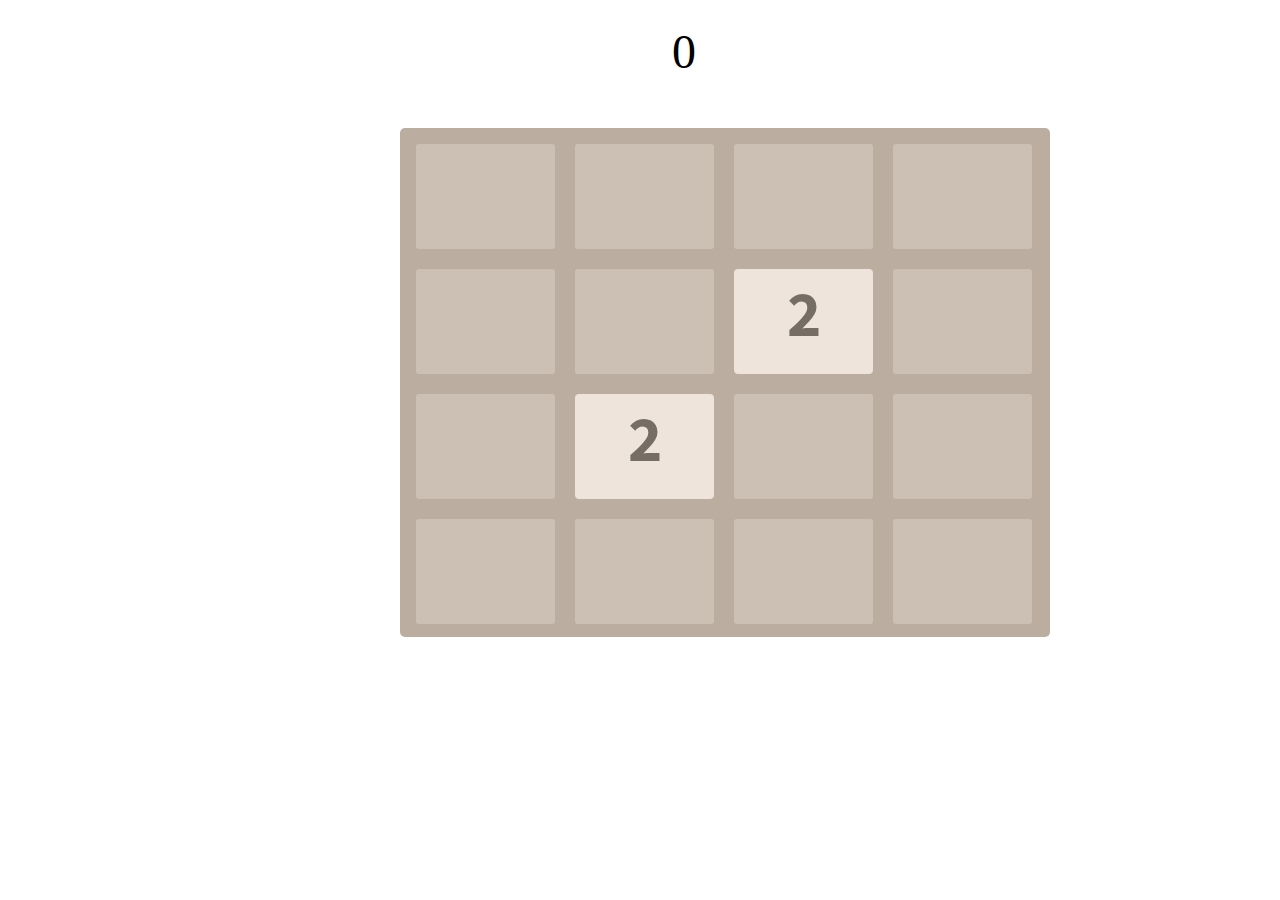
<file: 2048/index.html>
<!DOCTYPE html>
<html>
<head>
	<title>2048</title>
	<link href="https://fonts.googleapis.com/css?family=Source+Sans+Pro" rel="stylesheet">
	<link rel="stylesheet" type="text/css" href="main.css">
</head>
<body>
	<main id="game-board">
		<div class = "tile row0 col0">
			<a></a>
		</div>
		<div class = "tile row0 col1">
			<a></a>
		</div>
		<div class = "tile row0 col2">
			<a></a>
		</div>
		<div class = "tile row0 col3">
			<a></a>
		</div>
		<div class = "tile row1 col0">
			<a></a>
		</div>
		<div class = "tile row1 col1">
			<a></a>
		</div>
		<div class = "tile row1 col2">
			<a></a>
		</div>
		<div class = "tile row1 col3">
			<a></a>
		</div>
		<div class = "tile row2 col0">
			<a></a>
		</div>
		<div class = "tile row2 col1">
			<a></a>
		</div>
		<div class = "tile row2 col2">
			<a></a>
		</div>
		<div class = "tile row2 col3">
			<a></a>
		</div>
		<div class = "tile row3 col0">
			<a></a>
		</div>
		<div class = "tile row3 col1">
			<a></a>
		</div>
		<div class = "tile row3 col2">
			<a></a>
		</div>
		<div class = "tile row3 col3">
			<a></a>
		</div>
	</main>
	<div id="score"><a>0</a></div>
<script type="text/javascript" src="js/script.js"></script>
</body>
</html>
</file>
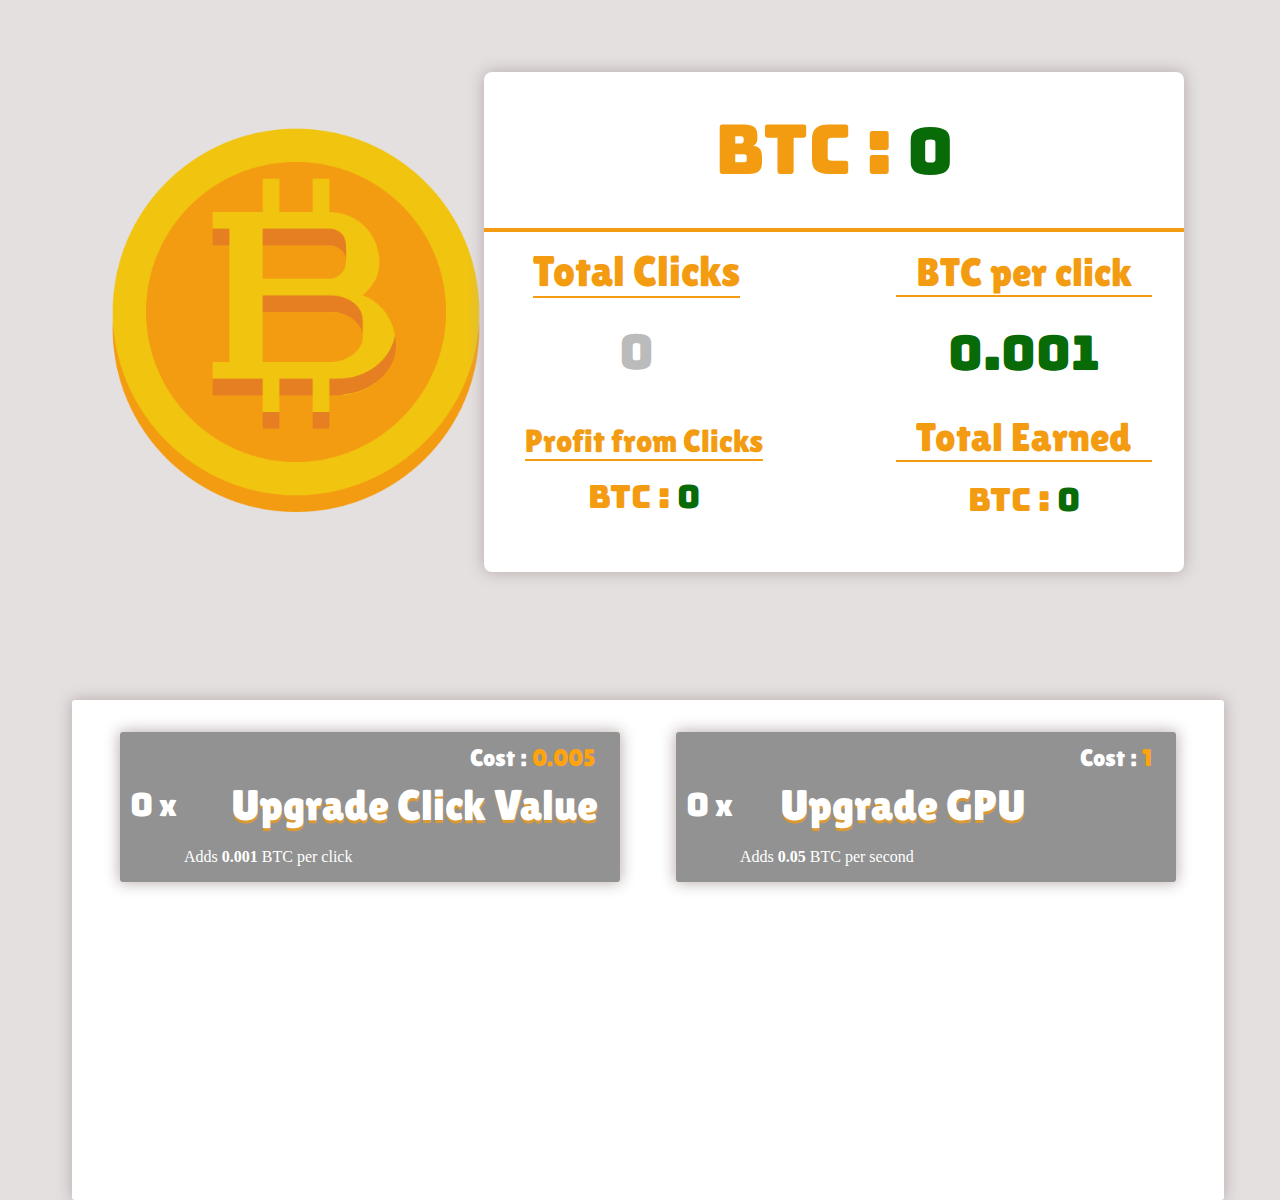
<file: bitcoinClicker/index.html>
<!DOCTYPE html>
<html>
<head>
	<title>BitCoin Tycoon</title>
	<link href="https://fonts.googleapis.com/css?family=Lilita+One|Bungee" rel="stylesheet">
	<link rel="stylesheet" type="text/css" href="css/style.css">
	<link rel="shortcut icon" type="image/x-icon" href="img/bitcoin-icon.png" />
</head>
<body>
	<main>
		<div class="bitcoin-wrapper">
			<img src = "img/bitcoin-icon.png">
		</div>
		<div class="session-info-wrapper">
			<div class="click-count">
				<label>Total Clicks</label>
				<a>0</a>
			</div>
			<div class="click-profit">
				<label>Profit from Clicks</label>
				<a>0</a>
			</div>
			<div class="current-cash">
				<label>BTC : </label>
				<a>0</a>
			</div>
			<div class="total-profit">
				<label>Total Earned</label>
				<a>0</a>
			</div>
			<div class="click-worth">
				<label>BTC per click</label>
				<a>0</a>
			</div>
		</div>
	</main>
	<div class = "upgrades-wrapper">
		<div class="per-click-upgrade">
			<label>Upgrade Click Value</label>
			<label class="upgrade-cost">0.005 BTC</label>
			<p class="upgrade-desc">Adds <strong class="upgrade-val">.001</strong> BTC per click</p>
			<a>0</a>
		</div>
		<div class="gpu-upgrade">
			<label>Upgrade GPU</label>
			<label class="upgrade-cost">1.000 BTC</label>
			<p class="upgrade-desc">Adds <strong class="upgrade-val">.050</strong> BTC per second</p>
			<a>0</a>
		</div>
	</div>
	<script type="text/javascript" src="js/script.js"></script>
	<script type="text/javascript" src="js/storage.js"></script>
	<script type="text/javascript" src="js/btc-per-second.js"></script>
</body>
</html>
</file>
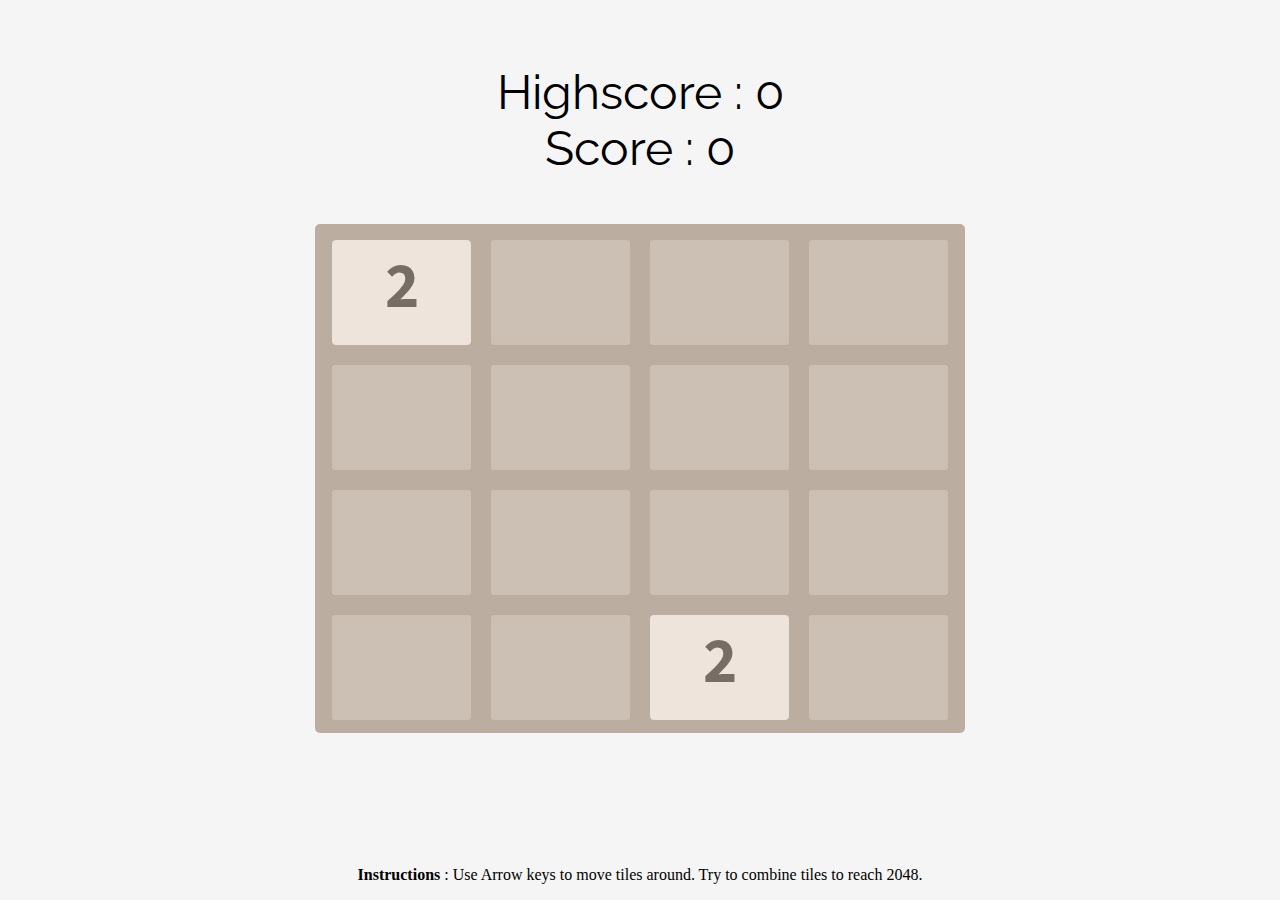
<file: games/2048/index.html>
<!DOCTYPE html>
<html>
<head>
	<title>2048</title>
	<link href="https://fonts.googleapis.com/css?family=Source+Sans+Pro|Raleway" rel="stylesheet">
	<link rel="stylesheet" type="text/css" href="main.css">
	<script type="text/javascript" src="js/checks.js"></script>
	<script type="text/javascript" src = "js/tile-move.js"></script>
</head>
<body>
	<main id="game-board">
		<div class = "tile row0 col0">
			<a></a>
		</div>
		<div class = "tile row0 col1">
			<a></a>
		</div>
		<div class = "tile row0 col2">
			<a></a>
		</div>
		<div class = "tile row0 col3">
			<a></a>
		</div>
		<div class = "tile row1 col0">
			<a></a>
		</div>
		<div class = "tile row1 col1">
			<a></a>
		</div>
		<div class = "tile row1 col2">
			<a></a>
		</div>
		<div class = "tile row1 col3">
			<a></a>
		</div>
		<div class = "tile row2 col0">
			<a></a>
		</div>
		<div class = "tile row2 col1">
			<a></a>
		</div>
		<div class = "tile row2 col2">
			<a></a>
		</div>
		<div class = "tile row2 col3">
			<a></a>
		</div>
		<div class = "tile row3 col0">
			<a></a>
		</div>
		<div class = "tile row3 col1">
			<a></a>
		</div>
		<div class = "tile row3 col2">
			<a></a>
		</div>
		<div class = "tile row3 col3">
			<a></a>
		</div>
		<div id="end-text">
			<a id="result-text">You lose</a>
			<button id="play-again">Play Again</button>
		</div>
	</main>
	<div id="score-wrapper">
		<div id="high-score"><a>0</a></div>
		<br>
		<div id="score"><a>0</a></div>
	</div>
	<p id="instructions">
		<strong>Instructions</strong> : Use Arrow keys to move tiles around. Try to combine tiles to reach 2048.
	</p>
	<script type="text/javascript" src ="js/storage.js"></script>
	<script type="text/javascript" src="js/script.js"></script>
</body>
</html>
</file>
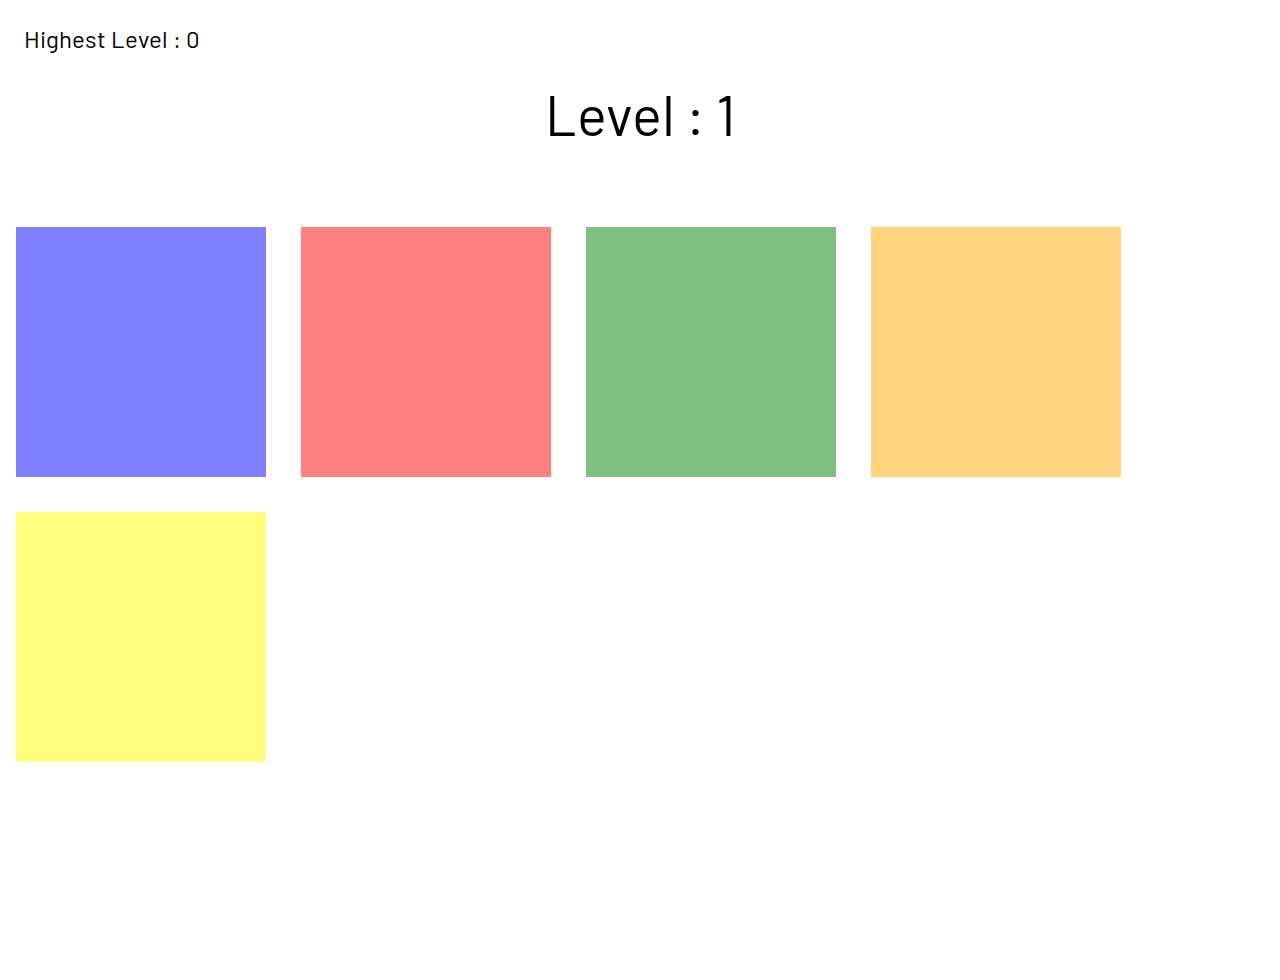
<file: games/memoryGame/index.html>
<!DOCTYPE html>
<html>
<head>
	<title>Memory Game</title>
	<link href="https://fonts.googleapis.com/css?family=Barlow" rel="stylesheet">
	<link rel="stylesheet" type="text/css" href="css/main.css">
</head>
<body>
	<div class="level-wrapper">
		<a>0</a>
	</div>
	<div id="highest-level"><a>0</a></div>
<main>
	<div id="blue-tile" class = "tile">
	</div>
	<div id="red-tile" class = "tile">
	</div>
	<div id="green-tile" class = "tile">
	</div>
	<div id="orange-tile" class = "tile">
	</div>
	<div id="yellow-tile" class = "tile">
	</div>
	<script type="text/javascript" src="js/script.js"></script>
</main>
</body>
</html>
</file>
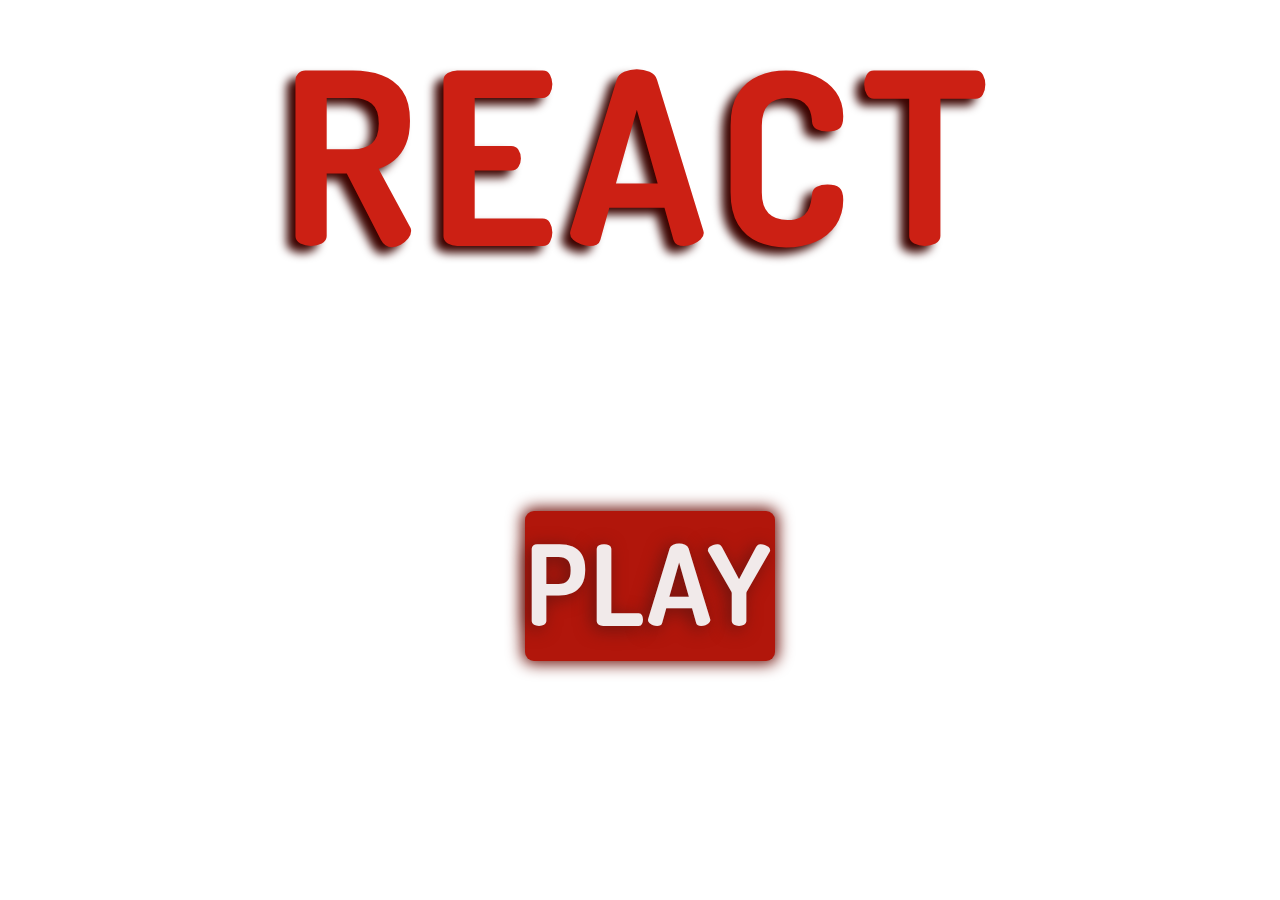
<file: games/react/index.html>
<!DOCTYPE html>
<html>
<head>
	<title>Reaction Game</title>
	<link href="https://fonts.googleapis.com/css?family=Dosis" rel="stylesheet">
	<link rel="stylesheet" type="text/css" href="css/main.css">
</head>
<body>
<div id = "home-screen">
	<h1 class="title">REACT</h1>
	<div id = "play-btn"><a>PLAY</a></div>
</div>
<main>
	<div id="stop-light">
		<div class = "light"></div>
		<div class = "light"></div>
		<div class = "light"></div>
	</div>
	<div id="input-display"><a></a></div>
	<div id = "final-time-wrapper">
		<a id="final-time"></a>
		<div id = "play-again-btn">Play Again</div>
	</div>
</main>
<script type="text/javascript" src="js/script.js"></script>
</body>
</html>
</file>
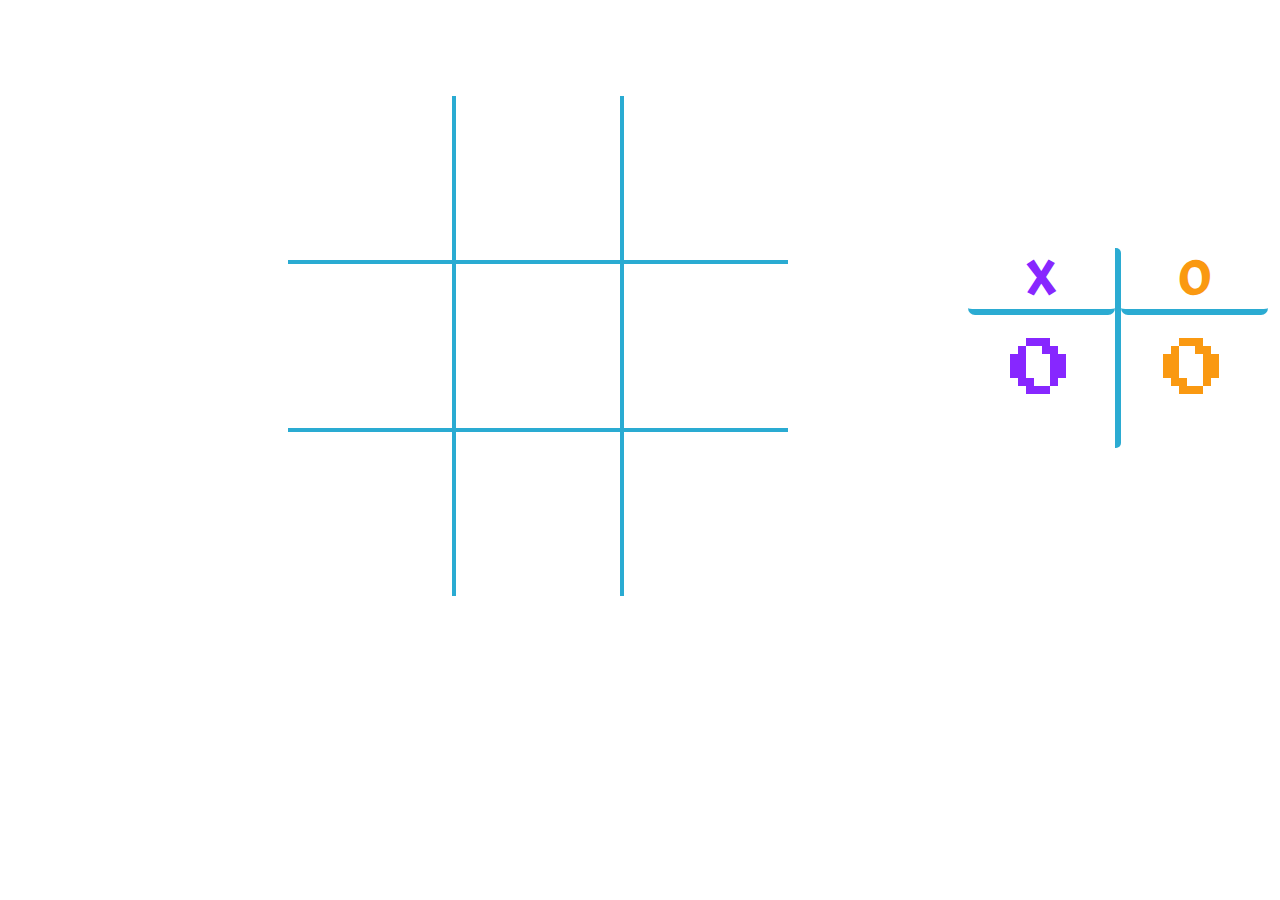
<file: games/tic-tac-toe/index.html>
<!DOCTYPE html>
<html>
<head>
	<title>Tic Tac Toe</title>
	<link rel="stylesheet" type="text/css" href="main.css">
	<link href="https://fonts.googleapis.com/css?family=Acme" rel="stylesheet">
	<link href="https://fonts.googleapis.com/css?family=Press+Start+2P" rel="stylesheet">
</head>
<body>
	<main id = "game-wrapper">
	  <div class="tile">
	    <a></a>
	  </div>
	  <div class="tile">
	    <a></a>
	  </div>
	  <div class="tile">
	    <a></a>
	  </div>
	  <div class="tile">
	    <a></a>
	  </div>
	  <div class="tile">
	    <a></a>
	  </div>
	  <div class="tile">
	    <a></a>
	  </div>
	  <div class="tile">
	    <a></a>
	  </div>
	  <div class="tile">
	    <a></a>
	  </div>
	  <div class="tile">
	    <a></a>
	  </div>
	  <div id="win-text"></div>
</main>
	<div id = "score-box">
		<div id = "X-score" class = "score-wrapper">
			<h2>X</h2>
			<div>0</div>
		</div>
		<div id="O-score" class = "score-wrapper">
			<h2>O</h2>
			<div>0</div>
		</div>
	</div>
	<script type="text/javascript" src="content.js"></script>
</body>
</html>
</file>
<file: 2048/main.css>
html,body{
	margin:0;
}
main{
	width: 650px;
	height: 509px;
	background-color: #bbada0;
	position: relative;
	left: 25em;
	top: 8em;
	border-radius: 5px;
}
.tile{
	background-color:rgba(238, 228, 218, 0.35);
	display:inline-block;
	width: 139px;
	height: 105px;
	margin: 1em 0 0 1em;
	border-radius: 3px;
	position: relative;
	text-align: center;
    color: #766e64;
}
.tile a{
	font-weight: bold;
	font-size: 65px;
	font-family: 'Source Sans Pro', sans-serif;
	user-select: none;
	position: absolute;
	width: 100%;
	height: 100%;
	left: 0;
	border-radius: 4.5px;
}
#score{

    position: absolute;
    top: 0.5em;
    left: 14em;
    font-size: 3em;

}
@keyframes appear {
  0% {
    opacity: 0;
    -webkit-transform: scale(0);
    -moz-transform: scale(0);
    -ms-transform: scale(0);
    transform: scale(0);
}

  100% {
    opacity: 1;
    -webkit-transform: scale(1);
    -moz-transform: scale(1);
    -ms-transform: scale(1);
    transform: scale(1); 
} 
}
</file>
<file: bitcoinClicker/css/style.css>
html,body{
	margin:0;
	height:100%;
	background-color: #e4e0e0;
	user-select: none;
}
main{
	width:100%;
	height:700px;
	position: relative;
}
.bitcoin-wrapper{
    width: 400px;
    height: 400px;
    position: absolute;
    top: 7em;
    left: 6em;
    cursor: pointer;
}
.bitcoin-wrapper img{
    width:	100%;
    height: 100%;
}
.session-info-wrapper{
	width: 700px;
	height: 500px;
	position: absolute;
	right: 6em;
	top: 4.5em;
	background-color: white;
	border-radius: 8px;
	box-shadow: 0px 0px 15px 1px #bbaeae;
}
.upgrades-wrapper{
	width: 90%;
	height: 500px;
	position: absolute;
	left: 4.5em;
	border-radius: 3px;
	box-shadow: 0px 0px 15px 1px #bbaeae;
	background-color: white;
}
/*session info*/
label{
	font-family: 'Lilita One', cursive;
}
.click-count{
    width: 15em;
    height: 150px;
    text-align: center;
    color:grey;
    position: absolute;
    display: inline-block;
    left: 2em;
    bottom: 11em;
    border-top: none;
}
.click-count label{
	font-size: 2.7em;
	border-bottom: 2.5px solid #f39c12;
	color: #f39c12;
}
.click-count a{
	font-size:3em;
	font-family: 'Bungee', cursive;
	display: inline-block;
	margin-top: 0.5em;
	color: #bbbbbb;
}
.current-cash{
	width: 100%;
	height: 124px;
	text-align: center;
	position: relative;
	display: inline-block;
	margin-top: 2em;
	border-bottom: 4px solid #f39c12;
}
.current-cash label{
	font-size: 4.3em;
	color: #f39c12;
	font-family: 'Bungee', cursive;
}
.current-cash a{
	font-size: 4em;
	font-family: 'Bungee', cursive;
	display: inline-block;
	color: #086b08;
}
.click-profit{
    width: 18em;
    height: 150px;
    text-align: center;
    color:grey;
    position: absolute;
    display: inline-block;
    left: 1em;
    bottom: 0em;
    border-top: none;
}
.click-profit label{
	font-size: 2em;
	border-bottom: 2.5px solid #f39c12;
	color: #f39c12;
}
.click-profit a, .total-profit a{
	font-size: 2em;
	font-family: 'Bungee', cursive;
	display: inline-block;
	margin-top: 0.5em;
	color: #086b08;
}
.click-profit a:before,.total-profit a:before {
 	color: #f39c12;
 	content: "BTC : ";
}
.total-profit{
    width: 16em;
    height: 150px;
    text-align: center;
    color:grey;
    position: absolute;
    display: inline-block;
    right: 2em;
    bottom: 0.5em;
    border-top: none;
}
.total-profit label{
	font-size: 2.5em;
	border-bottom: 2.5px solid #f39c12;
	color: #f39c12;
	display: block;
}
.click-worth{
	width: 16em;
	height: 150px;
	text-align: center;
	color: #f5aa40;
	position: absolute;
	display: inline-block;
	right: 2em;
	bottom: 10.8em;
	border-top: none;
}
.click-worth label{
	font-size: 2.5em;
	border-bottom: 2.5px solid #f39c12;
	color: #f39c12;
	display: block;
}
.click-worth a{
	font-size:3em;
	font-family: 'Bungee', cursive;
	display: inline-block;
	margin-top: 0.5em;
	color: #086b08;
}
/*end session info*/
/*upgrades*/
.per-click-upgrade{
    width: 500px;
    height: 150px;
    background-color: #929292;
    position: relative;
    margin-top: 2em;
    margin-left: 3em;
    cursor: pointer;
    border-radius:3px;
    box-shadow: 0px 0px 15px 1px #bbaeae;
}
.per-click-upgrade label{
	font-size: 2.7em;
	color: white;
	text-shadow: 0px 3px #f39c12bf;
	position: absolute;
	right: 0.5em;
	top: 1.1em;
}
.per-click-upgrade a,.gpu-upgrade a{
	position: absolute;
	font-size: 2em;
	color: white;
	top: 1.6em;
	margin-left: .3em;
	font-family: 'Bungee', cursive;
}
.per-click-upgrade a:after,.gpu-upgrade a:after{
	content: " x";
	font-family: 'Lilita One', cursive;
}
.upgrade-cost:before{
	content: "Cost : ";
	color:white;
}
.upgrade-cost{
	font-size: 1.5em !important;
	position: absolute !important;
	top: 0.5em!important;
	color: #ffa310!important;
	right: 1em!important;
	text-shadow: none !important;
}
.upgrade-desc{
    position: absolute;
    bottom: 0;
    margin-left: 4em;
    color: white;
}
.gpu-upgrade{
	width: 500px;
	height: 150px;
	background-color: #929292;
	position: absolute;
	right: 3em;
	top: 2em;
	cursor: pointer;
	border-radius:3px;
	box-shadow: 0px 0px 15px 1px #bbaeae;
}
.gpu-upgrade label{
	font-size: 2.7em;
	color: white;
	text-shadow: 0px 3px #f39c12bf;
	position: absolute;
	right: 3.5em;
	top: 1.1em;
}
/*end upgrades*/
</file>
<file: games/2048/main.css>
html,body{
	margin:0;
	text-align: center;
	background-color: whitesmoke;
}
main{
	width: 650px;
	height: 509px;
	background-color: #bbada0;
	position: relative;
	top: 14em;
	display: inline-block;
	border-radius: 5px;
}
.tile{
	background-color:rgba(238, 228, 218, 0.35);
	display:inline-block;
	width: 139px;
	height: 105px;
	margin: 1em .5em 0 .5em;
	border-radius: 3px;
	position: relative;
	text-align: center;
	color: #766e64;
}
.tile a{
	font-weight: bold;
	font-size: 65px;
	font-family: 'Source Sans Pro', sans-serif;
	user-select: none;
	position: absolute;
	width: 100%;
	height: 100%;
	left: 0;
	border-radius: 4.5px;
}
#score-wrapper{
	width:100%;
	text-align: center;
	font-family: 'Raleway', sans-serif;
	position: absolute;
	top: 0;
	margin-top: 4em;
}
#score:before{
	content:"Score : ";
}
#score{
	font-size: 3em;
	display: inline-block;
}
#high-score:before{
	content:"Highscore : ";
}
#high-score{
	display: inline-block;
	font-size: 3em;
}
@keyframes appear {
  0% {
    opacity: 0;
    -webkit-transform: scale(0);
    -moz-transform: scale(0);
    -ms-transform: scale(0);
    transform: scale(0);
}

  100% {
    opacity: 1;
    -webkit-transform: scale(1);
    -moz-transform: scale(1);
    -ms-transform: scale(1);
    transform: scale(1); 
} 
}
#end-text{
	display: none;
	opacity: 0;
	visibility: hidden;
	width:100%;
	height:100%;
	background-color: #808080ad;
	position: absolute;
	top: 0;
	text-align: center;
	transition: all 2s linear;
}
#play-again{
	border: none;
	font-size: 4em;
	padding: 0.5em;
	border-radius: 17px;
	background-color: beige;
	color: grey;
	position: relative;
	top: 4em;
	cursor:pointer;
}
#result-text{
	color: white;
	font-size: 4em;
	position: ABSOLUTE;
	left: 32%;
	top: 15%;
	font-weight: bold;
}
#instructions{
	
    position: absolute;
    bottom: 0;
    width: 100%;
    text-align: center;

}
</file>
<file: games/memoryGame/css/main.css>
html,body{
	margin:0;
	width:100%;
	height:100%;
	font-family: 'Barlow', sans-serif;
}
.level-wrapper{
	margin-top:5em;
	width:100%;
	text-align: center;
}
.level-wrapper a:before{
	content:"Level : ";
}
.level-wrapper a{
	font-size: 3.5em;
}
main{
	margin-top: 4em;
}
.tile{
	width: 250px;
	height: 250px;
	display: inline-block;
	margin: 1em;
	cursor: pointer;
}
#blue-tile{
	background-color:blue;
}
#green-tile{
	background-color:green;
}
#red-tile{
	background-color:red;
}
#orange-tile{
	background-color: #ffa700;
}
#yellow-tile{
	background-color: yellow;
}
#red-tile,#blue-tile,#green-tile,#orange-tile,#yellow-tile{
	opacity: .5;
	box-shadow: "none";
	transform: scale(1);
	transition: all ease-in 500ms;

}
#highest-level a:before{
	content:"Highest Level : ";
}
#highest-level{
    position: absolute;
    top: 1em;
    left: 1em;
    font-size:1.5em;
}
</file>
<file: games/react/css/main.css>
html,body{
	margin: 0;
}
#home-screen{
	width:100%;
	height:100%;
	font-family: 'Dosis', sans-serif;
	text-align: center;
	/*display: none; remove this when ready to start testing*/
}
.title{
	font-size: 15em;
	font-weight: bold;
	color: rgb(204, 32, 20);
	text-shadow: -9px 7px 10px rgb(60, 4, 0);
	margin: 0;
	letter-spacing: 12px;
	animation: growShrink 4s infinite;
	transition: all 1s linear;
}
#play-btn{
	width: 250px;
	height: 150px;
	background-color: #b1160b;
	position: relative;
	left: 41%;
	margin-top: 13em;
	border-radius: 9px;
	box-shadow: 0px 0px 15px 3px #6d1009;
	cursor: pointer;
	user-select: none;
}
#play-btn:hover{
	box-shadow: 0px 0px 15px 3px #ff1f0e;
	transform: scale(1.05);
}
#play-btn a{
	color: #f1eaea;
	font-size: 7em;
	font-weight: bolder;
	text-shadow: -4px 3px 18px #69140f;
	letter-spacing: 3px;
}
/*keyframes*/
@keyframes growShrink {
    0%   {
    	transform: scale(1);
    	text-shadow: -9px 7px 10px rgba(60, 4, 0,.5);
    }
    50%{
        transform: scale(1.25);
    	text-shadow: 0px 0px 0px rgba(60, 4, 0,.5);	
    }
    100% {
    	transform: scale(1);
    	text-shadow: -9px 7px 10px rgba(60, 4, 0,.5);
    }
}

/*end homescreen stuff*/
/*start main content*/
main{
	text-align:center;
	width:100%;
	display: none;
	font-family: 'Dosis', sans-serif;
}
#stop-light{
    height: 38em;
    width: 300px;
    background-color: grey;
    position:relative;
    display: inline-block;
    margin-top: 1em;
    text-align: center;
}
.light{
	width: 11em;
	height: 11em;
	border-radius: 15em;
	background-color: black;
	margin-top: 1em;
	display: inline-block;
}
#input-display{
	height:100%;
	width:100%;
	margin-top: 6em;
}
#input-display a{
	font-size: 23em;
	font-weight: bold;
	color: #cc7e7e;
}
#final-time-wrapper{
	display: none;
	width: 50%;
	height: 20em;
	background-color: #bba4a4b8;
	position: relative;
	left: 23em;
	top: 10em;
	border-radius: 13px;
	box-shadow: 0px 0px 17px 3px #a0a0a0;
}
#final-time:before{
	content:"Your reaction time was : ";
}
#final-time:after{
	content:"s";
}
#final-time{
	position: relative;
	top: 2em;
	font-size: 3em;
	font-weight: bold;
	color: #9e1515;
	text-shadow: -1px 1px 1px #631010;
}
#play-again-btn{
	position: absolute;
	bottom: 1em;
	width: 100%;
	color: #27ffee;
	font-weight: bolder;
	font-size: 1.75em;
	cursor:pointer;
	text-shadow: -1px 1px 1px #4a4343;
}
/*end main content*/
</file>
<file: games/tic-tac-toe/main.css>
.tile{
  font-family: 'Acme', sans-serif; 
  margin:0;
  width:164px;
  height:164px;
  background-color:white;
  display:inline-block;
}
.tile:hover{
  cursor:pointer;
}
.tile a{
  position:absolute;
  color:black;
  font-size:10em;
  margin-left: .2em;
  user-select:none;
  margin-top: -.10em;
}
#game-wrapper{
  width:500px;
  height:500px;
  background-color:#2aabd2;
  position: absolute;
  left: 18em;
  top: 6em;
  overflow:hidden;
  user-select: none;
}
#win-text{
  visibility: hidden;
  opacity: 0;
  position: absolute;
  padding-top: 10vw;
  top: 0;
  font-size: 11.95vw;
  font-family: 'Acme', sans-serif;
  height: 100%;
  width: 100%;
  transition: visibility 1s, opacity 1s ease-in-out;
  background-color:#ffffffde;
  color:#8B8B83;
  text-align: center;
}
#last-hovered{
  color:#00000021;
}
#score-box{
    width: 300px;
    height: 200px;
    position: relative;
    left: 60em;
    top: 15em;
    display:inline-flex;
}
.score-wrapper{
    width: 50%;
    height: 100%;
    text-align: center;
    font-family: 'Acme', sans-serif; 
}
#X-score{
    border-right: 6px solid #2babd2;
    color:#8727ff;
    border-radius: 5px;
}
#O-score{
  color:rgb(250, 153, 17);
}
.score-wrapper h2{
    border-bottom: 6px solid #2babd2;
    font-size: 3em;
    padding: 0;
    margin: 0;
    border-radius: 7px;
}
.score-wrapper div{
  font-size: 4em;
  margin: .36em 0 0 0;
  padding:0;
  font-family: 'Press Start 2P', cursive;
}
</file>
